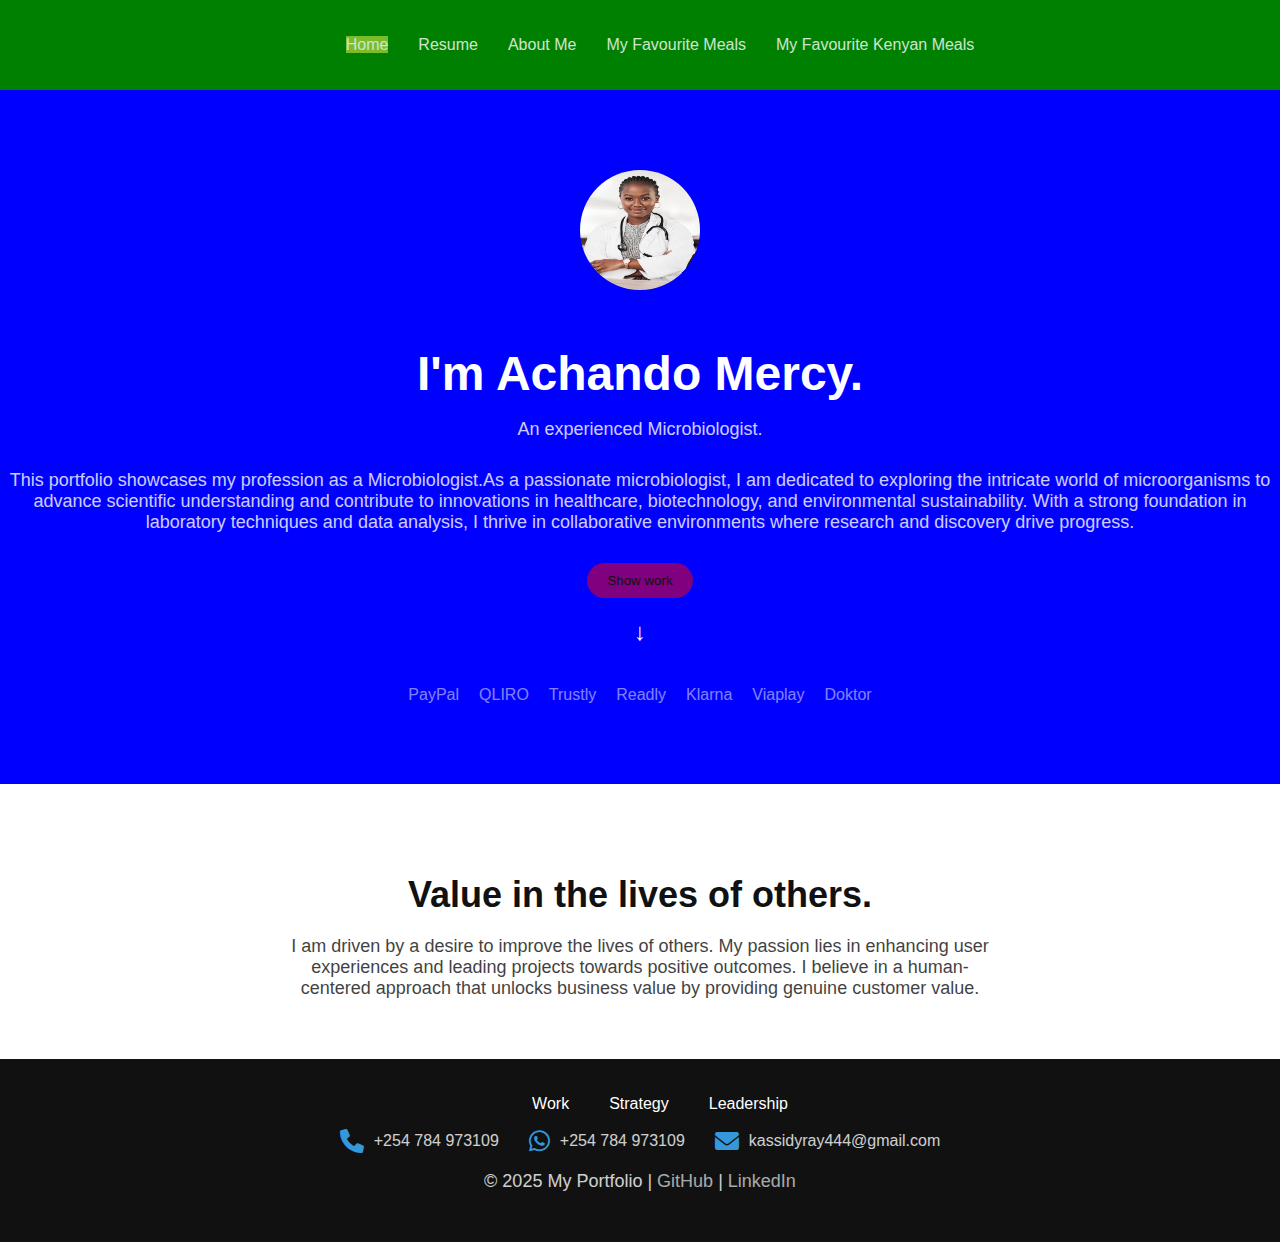
<file: index.html>
<!DOCTYPE html>
<html lang="en">
<head>
  <meta charset="UTF-8">
  <meta name="viewport" content="width=device-width, initial-scale=1.0">
  <title>Portfolio | Home</title>
  <link rel="stylesheet" href="index.css">
   <!-- Link to Font Awesome for icons -->
  <link rel="stylesheet" href="https://cdnjs.cloudflare.com/ajax/libs/font-awesome/6.0.0-beta3/css/all.min.css">
</head>
<body>
  <header style="background-color: green;">
    <nav>
      <ul>
        <li><a href="#home" class="active">Home</a></li>
        <li><a href="resume.html">Resume</a></li>
        <li><a href="aboutpg.html">About Me</a></li>
        <li><a href="recipe.html">My Favourite Meals</a></li>
        <li><a href="recipe2.html">My Favourite Kenyan Meals</a></li>
      </ul>
    </nav>
  </header>

  <section id="home" class="hero">
    <img src="bio4.jpeg" alt="Profile Picture" class="profile-pic">
    <h1>I'm Achando Mercy.</h1>
    <p>An experienced Microbiologist.</p>
    <p>This portfolio showcases my profession as a Microbiologist.As a passionate microbiologist, I am dedicated to exploring the intricate world of microorganisms to advance scientific understanding and contribute to innovations in healthcare, biotechnology, and environmental sustainability. With a strong foundation in laboratory techniques and data analysis, I thrive in collaborative environments where research and discovery drive progress.</p>
    <button onclick="location.href='work.html'" class="button1">Show work</button>
    <div class="arrow">↓</div>
    <div class="brands">
      <span>PayPal</span>
      <span>QLIRO</span>
      <span>Trustly</span>
      <span>Readly</span>
      <span>Klarna</span>
      <span>Viaplay</span>
      <span>Doktor</span>
    </div>
  </section>

  <section class="value-section">
    <h2>Value in the lives of others.</h2>
    <p>I am driven by a desire to improve the lives of others. My passion lies in enhancing user experiences and leading projects towards positive outcomes. I believe in a human-centered approach that unlocks business value by providing genuine customer value.</p>
  </section>

  <footer>
    <nav>
      <ul>
        <li>Work</li>
        <li>Strategy</li>
        <li>Leadership</li>
      </ul>
    </nav>
    <div class="footer-content">
      <!-- Phone Number -->
      <div class="footer-item">
        <i class="fas fa-phone"></i>
        <a href="tel:+254 784 973109">+254 784 973109</a>
      </div>

      <!-- WhatsApp Number -->
      <div class="footer-item">
        <i class="fab fa-whatsapp"></i>
        <a href="https://wa.me/+254 784 973109" target="_blank">+254 784 973109</a>
      </div>

      <!-- Email -->
      <div class="footer-item">
        <i class="fas fa-envelope"></i>
        <a href="mailto:kassidyray444@gmail.com">kassidyray444@gmail.com</a>
      </div>
    </div>
    <p>&copy; 2025 My Portfolio | <a href="https://github.com/kassidy-ray" target="_blank">GitHub</a> | <a href="https://www.linkedin.com/in/yourprofile" target="_blank">LinkedIn</a></p>
  </footer>
</body>
</html>
</file>
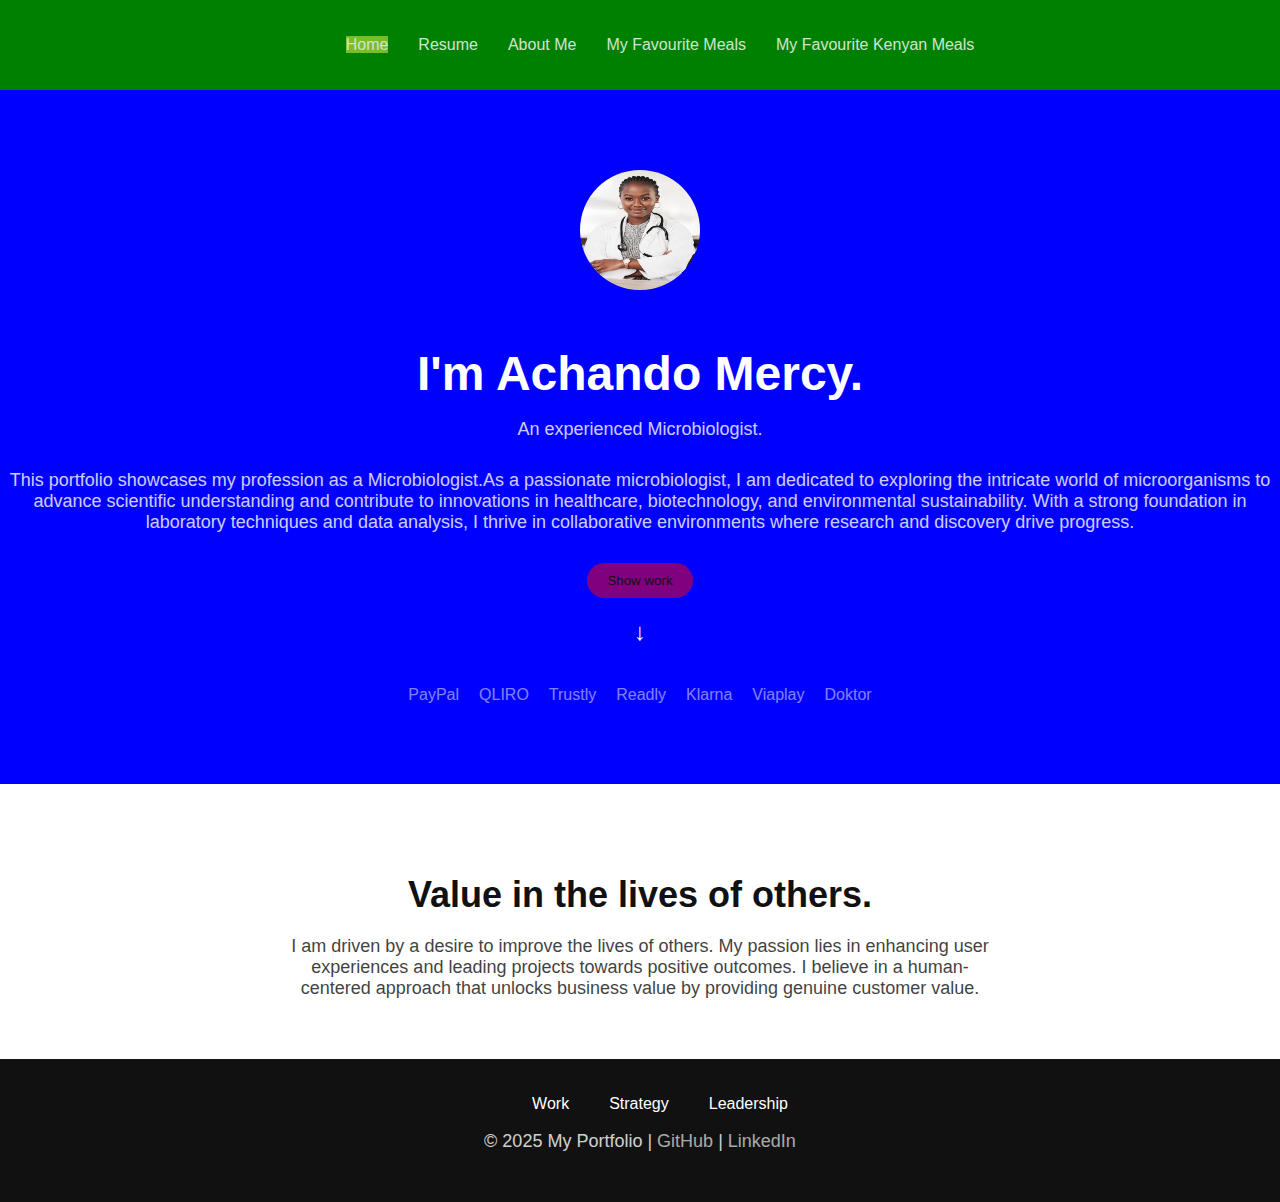
<file: portfolio.html>
<!DOCTYPE html>
<html lang="en">
<head>
  <meta charset="UTF-8">
  <meta name="viewport" content="width=device-width, initial-scale=1.0">
  <title>Portfolio | Home</title>
  <link rel="stylesheet" href="index.css">
</head>
<body>
  <header style="background-color: green;">
    <nav>
      <ul>
        <li><a href="#home" class="active">Home</a></li>
        <li><a href="resume.html">Resume</a></li>
        <li><a href="aboutpg.html">About Me</a></li>
        <li><a href="recipe.html">My Favourite Meals</a></li>
        <li><a href="recipe2.html">My Favourite Kenyan Meals</a></li>
      </ul>
    </nav>
  </header>

  <section id="home" class="hero">
    <img src="bio4.jpeg" alt="Profile Picture" class="profile-pic">
    <h1>I'm Achando Mercy.</h1>
    <p>An experienced Microbiologist.</p>
    <p>This portfolio showcases my profession as a Microbiologist.As a passionate microbiologist, I am dedicated to exploring the intricate world of microorganisms to advance scientific understanding and contribute to innovations in healthcare, biotechnology, and environmental sustainability. With a strong foundation in laboratory techniques and data analysis, I thrive in collaborative environments where research and discovery drive progress.</p>
    <button onclick="location.href='work.html'" class="button1">Show work</button>
    <div class="arrow">↓</div>
    <div class="brands">
      <span>PayPal</span>
      <span>QLIRO</span>
      <span>Trustly</span>
      <span>Readly</span>
      <span>Klarna</span>
      <span>Viaplay</span>
      <span>Doktor</span>
    </div>
  </section>

  <section class="value-section">
    <h2>Value in the lives of others.</h2>
    <p>I am driven by a desire to improve the lives of others. My passion lies in enhancing user experiences and leading projects towards positive outcomes. I believe in a human-centered approach that unlocks business value by providing genuine customer value.</p>
  </section>

  <footer>
    <nav>
      <ul>
        <li>Work</li>
        <li>Strategy</li>
        <li>Leadership</li>
      </ul>
    </nav>
    <p>&copy; 2025 My Portfolio | <a href="https://github.com/yourusername" target="_blank">GitHub</a> | <a href="https://www.linkedin.com/in/yourprofile" target="_blank">LinkedIn</a></p>
  </footer>
</body>
</html>
</file>
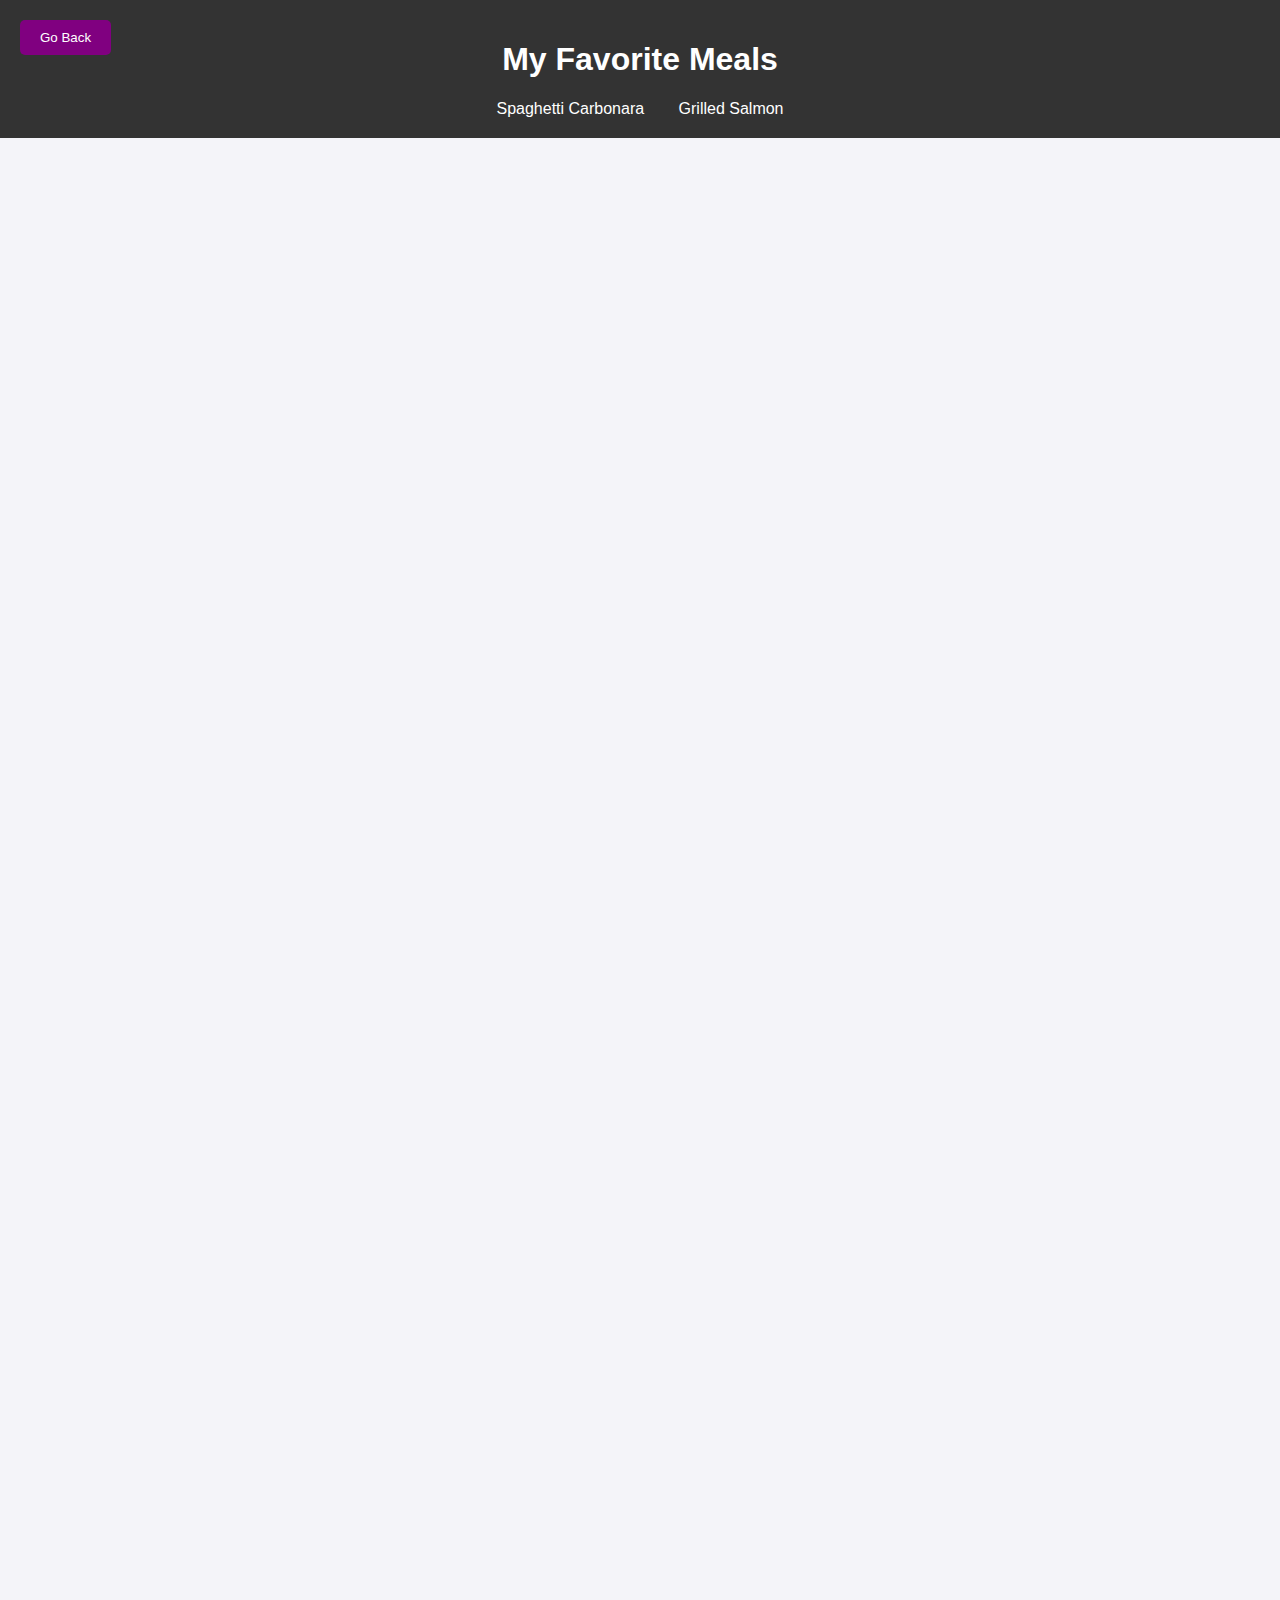
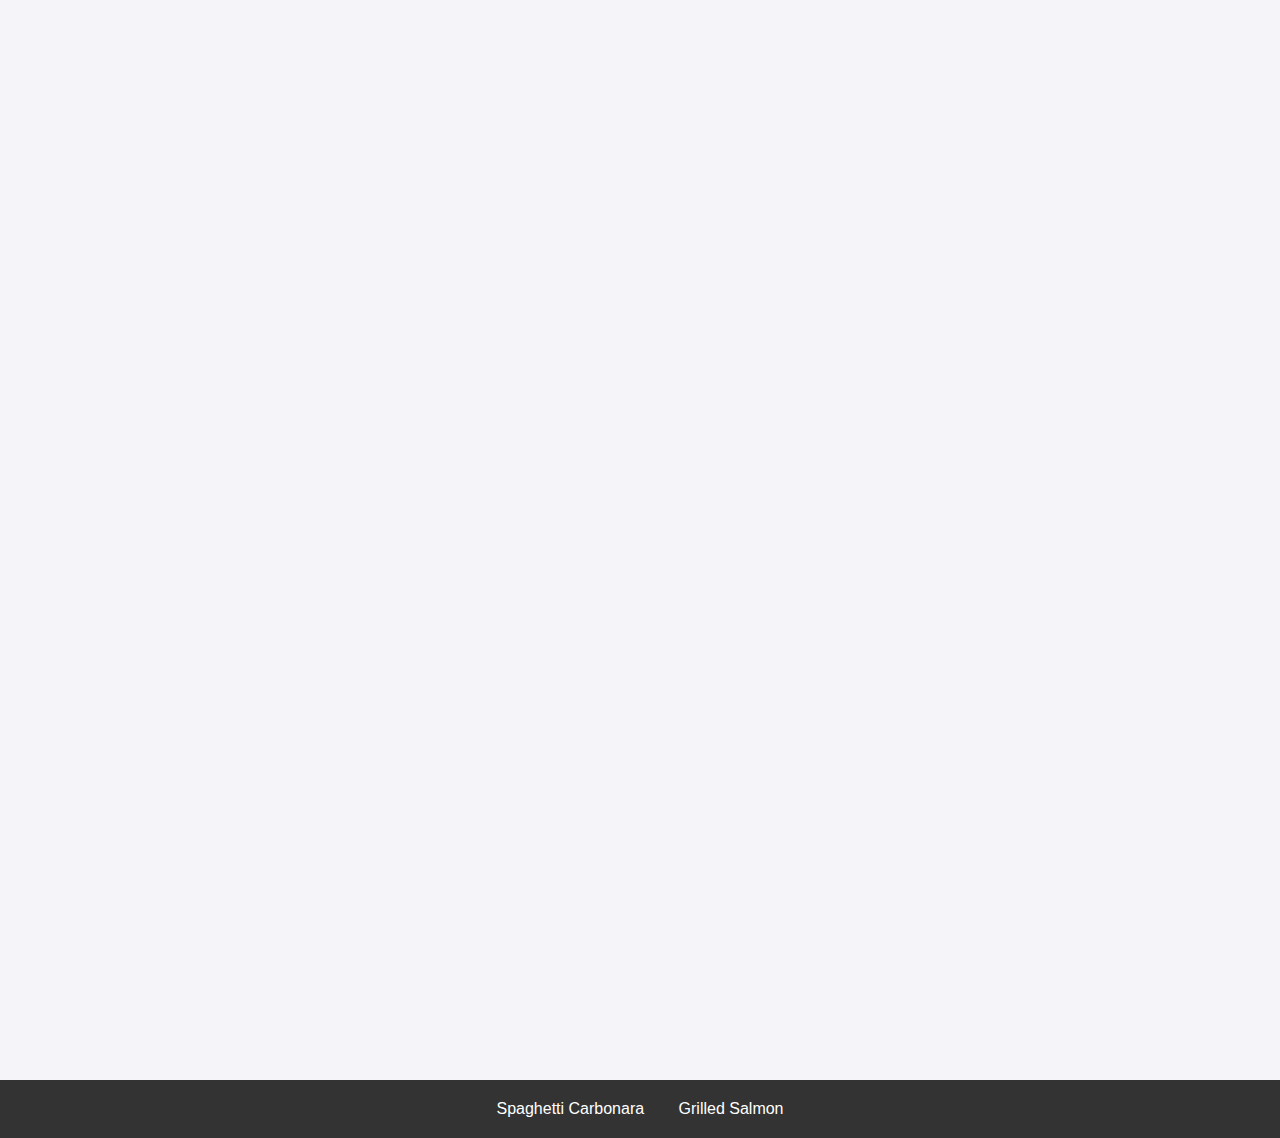
<file: recipe.html>
<!DOCTYPE html>
<html lang="en">
<head>
    <meta charset="UTF-8">
    <meta name="viewport" content="width=device-width, initial-scale=1.0">
    <title>Achando Mercy - Webpage</title>
    <style>
        body {
            font-family: Arial, sans-serif;
            margin: 0;
            padding: 0;
            background-color: #f4f4f9;
        }
        header, footer {
            background-color: #333;
            color: white;
            text-align: center;
            padding: 20px 0;
        }
        section {
            margin: 20px auto;
            max-width: 800px;
            background-color: white;
            padding: 20px;
            border-radius: 10px;
            box-shadow: 0 4px 6px rgba(0, 0, 0, 0.1);
            transition: transform 0.3s ease-in-out;
        }
        section:hover {
            transform: scale(1.03);
        }
        img {
            width: 100%;
            border-radius: 10px;
        }
        ul {
            list-style-type: disc;
            margin-left: 20px;
        }
        nav a {
            margin: 0 15px;
            color: white;
            text-decoration: none;
        }
        nav a:hover {
            text-decoration: underline;
        }
        .fade-in {
            opacity: 0;
            animation: fadeIn 1.5s ease-in forwards;
        }
        @keyframes fadeIn {
            from { opacity: 0; }
            to { opacity: 1; }
        }
        .back-button {
            position: absolute;
            top: 20px;
            left: 20px;
            padding: 10px 20px;
            background-color:purple;
            color: white;
            border: none;
            border-radius: 5px;
            cursor: pointer;
            text-align: center;
            text-decoration: none;
        }
        .back-button:hover {
            background-color: blue;
            transition: background-color 0.3s ease-in-out;
            transform: scale(1.1);

        }
    </style>
    <script>
        document.addEventListener("DOMContentLoaded", () => {
            const sections = document.querySelectorAll("section");
            sections.forEach((section, index) => {
                setTimeout(() => {
                    section.classList.add("fade-in");
                }, index * 300);
            });
        });
    </script>
</head>
<body>
    <button class="back-button" onclick="history.back()">Go Back</button>

    <header>
        <h1>My  Favorite Meals</h1>
        <nav>
            <a href="food1.jpeg">Spaghetti Carbonara</a>
            <a href="food2.jpeg">Grilled Salmon</a>
        </nav>
    </header>

    <section id="meal1">
        <h2>Spaghetti Carbonara</h2>
        <img src="food1.jpeg" alt="Spaghetti Carbonara">
        <h3>Ingredients:</h3>
        <ul>
            <li>Spaghetti</li>
            <li>Egg yolks</li>
            <li>Pancetta</li>
            <li>Parmesan cheese</li>
            <li>Black pepper</li>
        </ul>
        <h3>Instructions:</h3>
        <p>Boil the pasta, cook the pancetta, and mix with egg yolks and parmesan. Combine with pasta and season with black pepper.</p>
        <h3>Nutritional Information:</h3>
        <p>Approximately 500 calories per serving.</p>
    </section>

    <section id="meal2">
        <h2>Grilled Salmon</h2>
        <img src="food2.jpeg" alt="Grilled Salmon">
        <h3>Ingredients:</h3>
        <ul>
            <li>Salmon fillet</li>
            <li>Olive oil</li>
            <li>Garlic</li>
            <li>Lemon juice</li>
            <li>Herbs</li>
        </ul>
        <h3>Instructions:</h3>
        <p>Marinate the salmon in olive oil, garlic, and herbs. Grill for 10-15 minutes and finish with lemon juice.</p>
        <h3>Nutritional Information:</h3>
        <p>Approximately 300 calories per serving.</p>
    </section>

    <footer>
        <nav>
            <a href="#meal1">Spaghetti Carbonara</a>
            <a href="#meal2">Grilled Salmon</a>
        </nav>
    </footer>
</body>
</html>
</file>
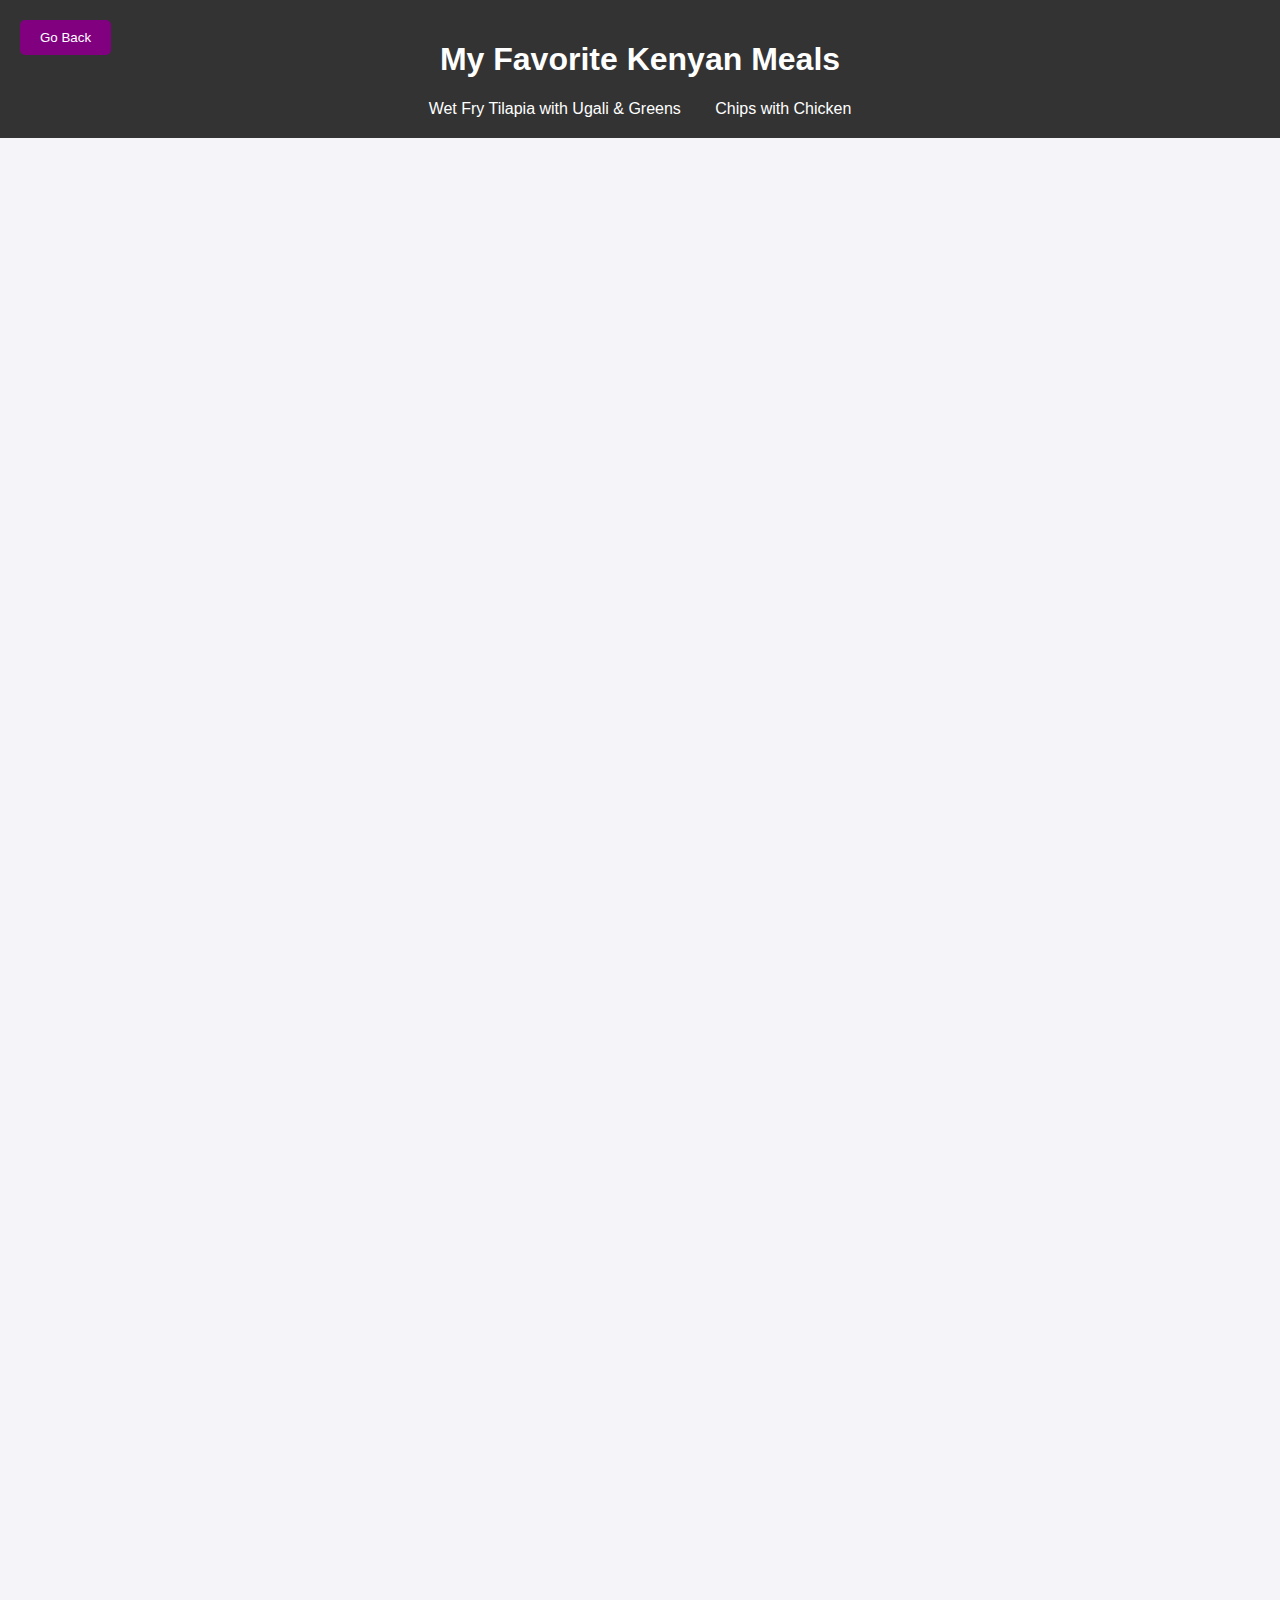
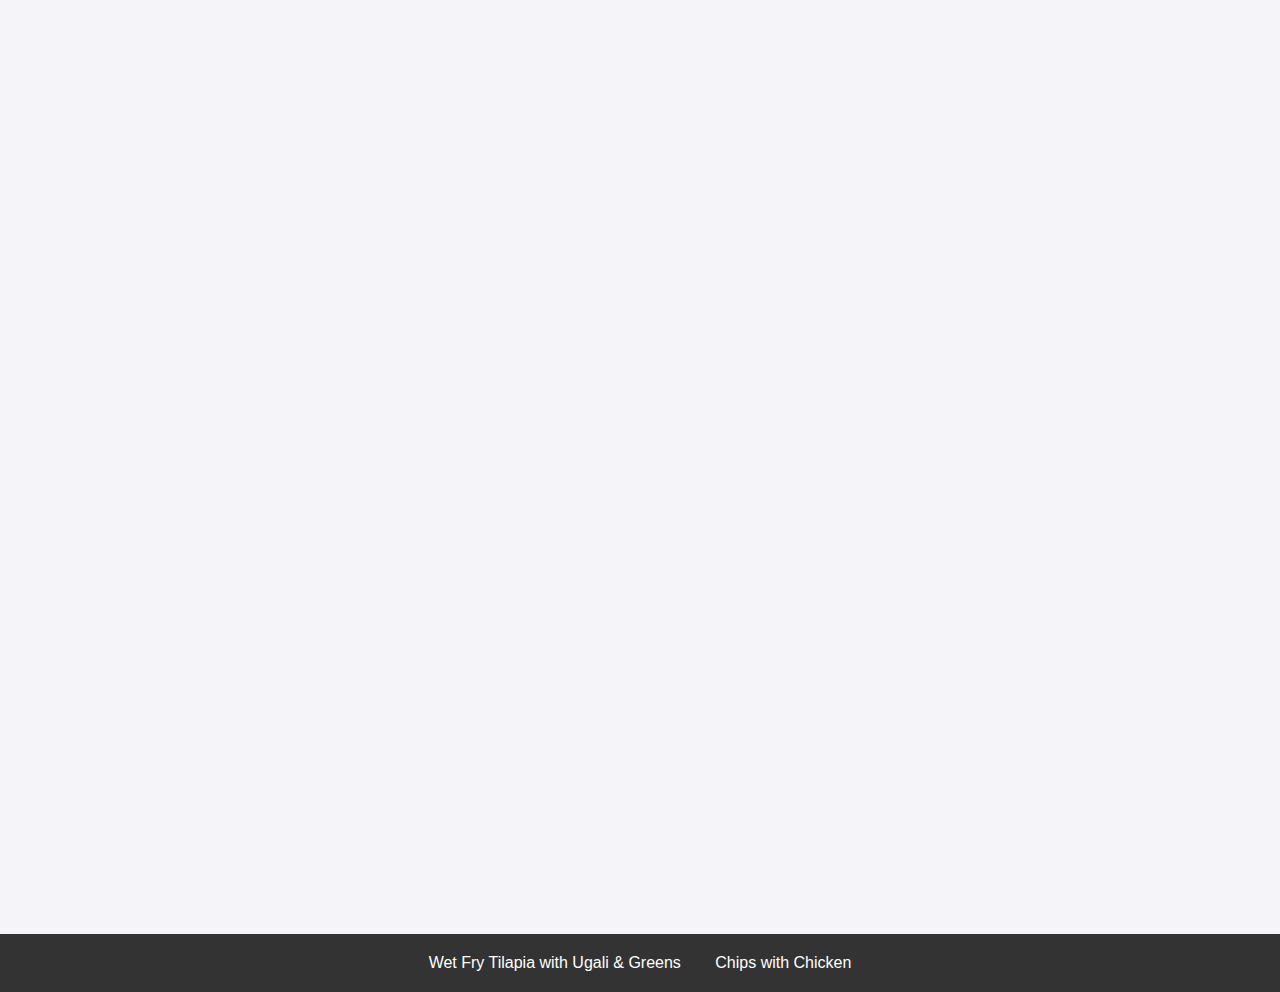
<file: recipe2.html>
<!DOCTYPE html>
<html lang="en">
<head>
    <meta charset="UTF-8">
    <meta name="viewport" content="width=device-width, initial-scale=1.0">
    <title>Achando Mercy - Webpage</title>
    <style>
        body {
            font-family: Arial, sans-serif;
            margin: 0;
            padding: 0;
            background-color: #f4f4f9;
        }
        header, footer {
            background-color: #333;
            color: white;
            text-align: center;
            padding: 20px 0;
        }
        section {
            margin: 20px auto;
            max-width: 800px;
            background-color: white;
            padding: 20px;
            border-radius: 10px;
            box-shadow: 0 4px 6px rgba(0, 0, 0, 0.1);
            transition: transform 0.3s ease-in-out;
        }
        section:hover {
            transform: scale(1.03);
        }
        img {
            width: 100%;
            border-radius: 10px;
        }
        ul {
            list-style-type: disc;
            margin-left: 20px;
        }
        nav a {
            margin: 0 15px;
            color: white;
            text-decoration: none;
        }
        nav a:hover {
            text-decoration: underline;
        }
        .fade-in {
            opacity: 0;
            animation: fadeIn 1.5s ease-in forwards;
        }
        @keyframes fadeIn {
            from { opacity: 0; }
            to { opacity: 1; }
        }
        .back-button {
            position: absolute;
            top: 20px;
            left: 20px;
            padding: 10px 20px;
            background-color:purple;
            color: white;
            border: none;
            border-radius: 5px;
            cursor: pointer;
            text-align: center;
            text-decoration: none;
        }
        .back-button:hover {
            background-color: blue;
            transition: background-color 0.3s ease-in-out;
            transform: scale(1.1);

        }
    </style>
    <script>
        document.addEventListener("DOMContentLoaded", () => {
            const sections = document.querySelectorAll("section");
            sections.forEach((section, index) => {
                setTimeout(() => {
                    section.classList.add("fade-in");
                }, index * 300);
            });
        });
    </script>
</head>
<body>
    <button class="back-button" onclick="history.back()">Go Back</button>

    <header>
        <h1>My Favorite Kenyan Meals</h1>
        <nav>
            <a href="fish1 (1).jpeg">Wet Fry Tilapia with Ugali & Greens</a>
            <a href="chips and chicken1 (1).jpeg">Chips with Chicken</a>
        </nav>
    </header>

    <section id="meal1">
        <h2>Wet Fry Tilapia with Ugali & Greens</h2>
        <img src="fish2.jpeg" alt="Wet Fry Tilapia with Ugali & Greens">
        <h3>Ingredients:</h3>
        <ul>
            <li>Tilapia fish</li>
            <li>Onions</li>
            <li>Tomatoes</li>
            <li>Garlic & Ginger</li>
            <li>Vegetable oil</li>
            <li>Salt & spices</li>
            <li>Ugali (maize flour)</li>
            <li>Kale/Spinach</li>
        </ul>
        <h3>Instructions:</h3>
        <p>Fry onions, garlic, and ginger. Add tomatoes and spices, then cook tilapia in the mixture. Prepare ugali and greens separately.</p>
        <h3>Nutritional Information:</h3>
        <p>Approximately 600 calories per serving.</p>
    </section>

    <section id="meal2">
        <h2>Chips with Chicken</h2>
        <img src="chips and chicken1 (2).jpeg" alt="Chips with Chicken">
        <h3>Ingredients:</h3>
        <ul>
            <li>Potatoes</li>
            <li>Chicken pieces</li>
            <li>Vegetable oil</li>
            <li>Salt & spices</li>
            <li>Garlic & herbs</li>
        </ul>
        <h3>Instructions:</h3>
        <p>Fry the potatoes until golden. Marinate and grill or fry the chicken with spices and garlic.</p>
        <h3>Nutritional Information:</h3>
        <p>Approximately 700 calories per serving.</p>
    </section>

    <footer>
        <nav>
            <a href="#meal1">Wet Fry Tilapia with Ugali & Greens</a>
            <a href="#meal2">Chips with Chicken</a>
        </nav>
    </footer>
</body>
</html>
</file>
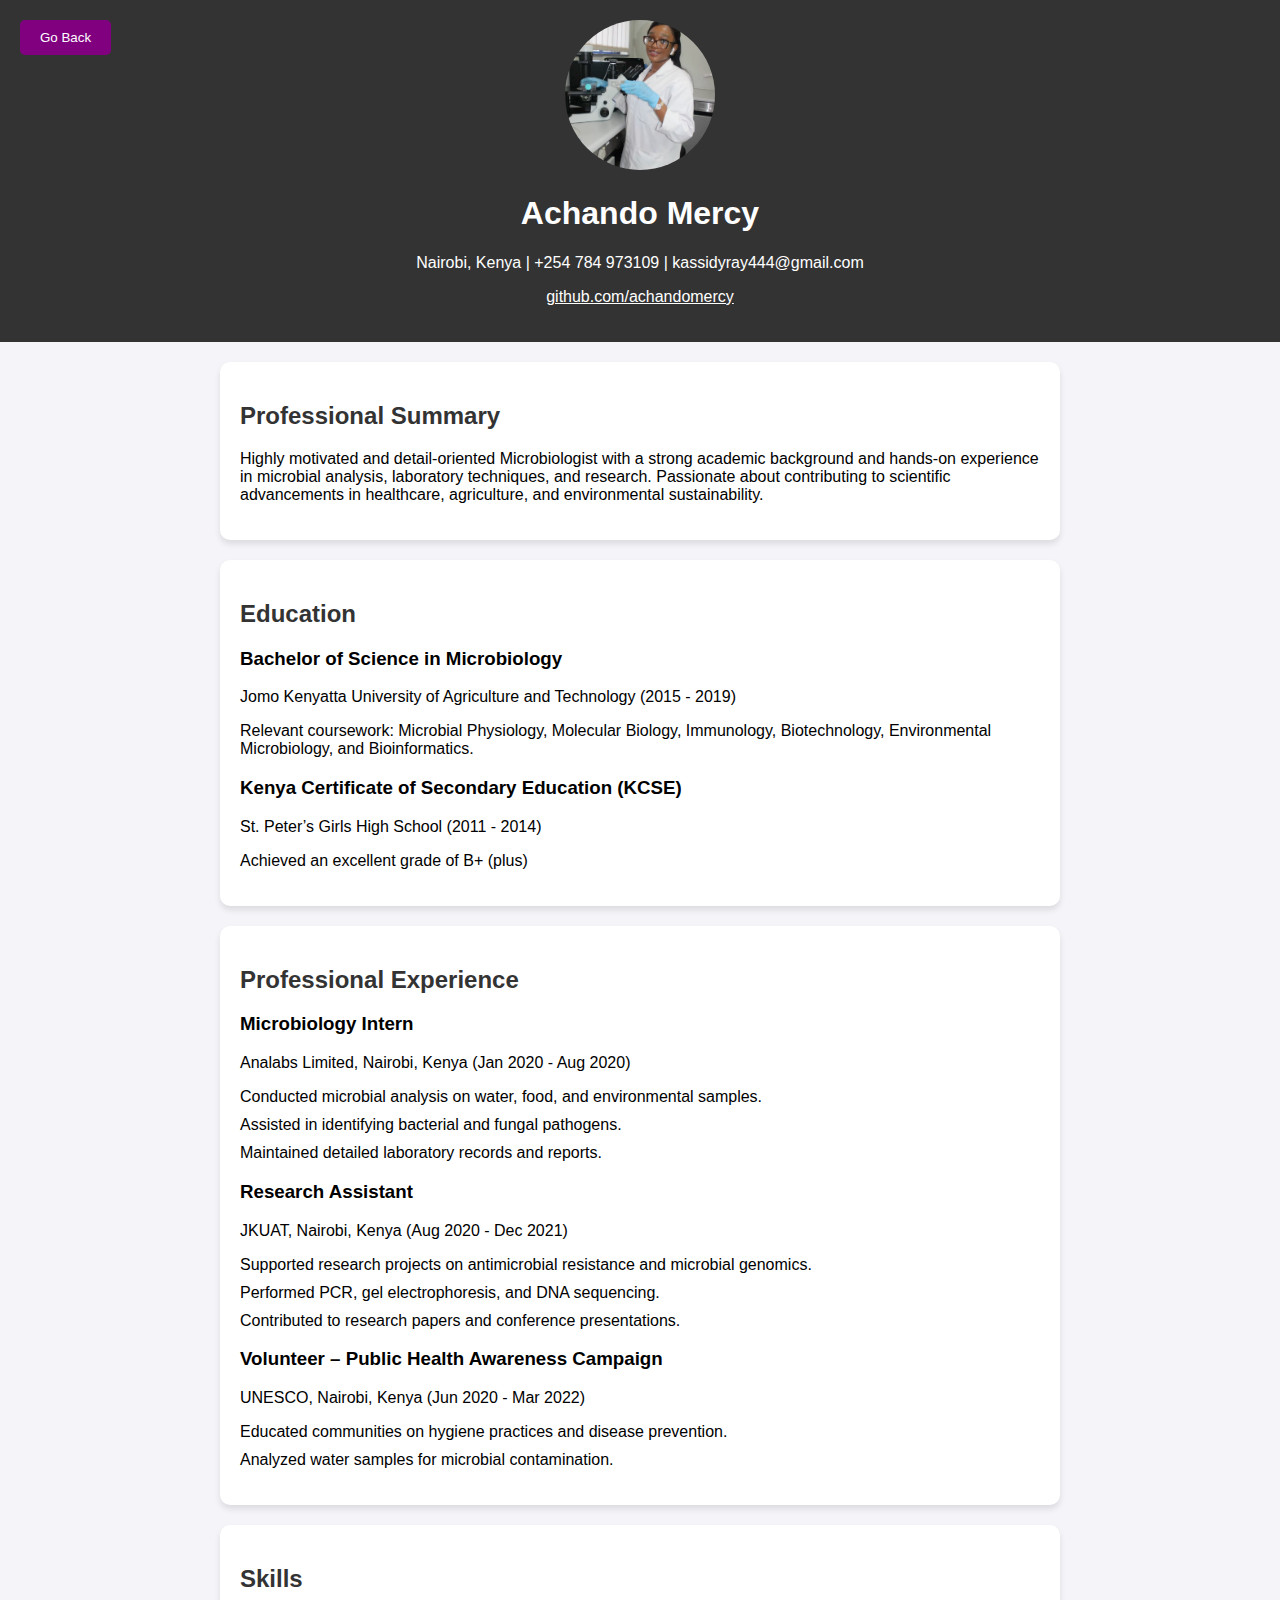
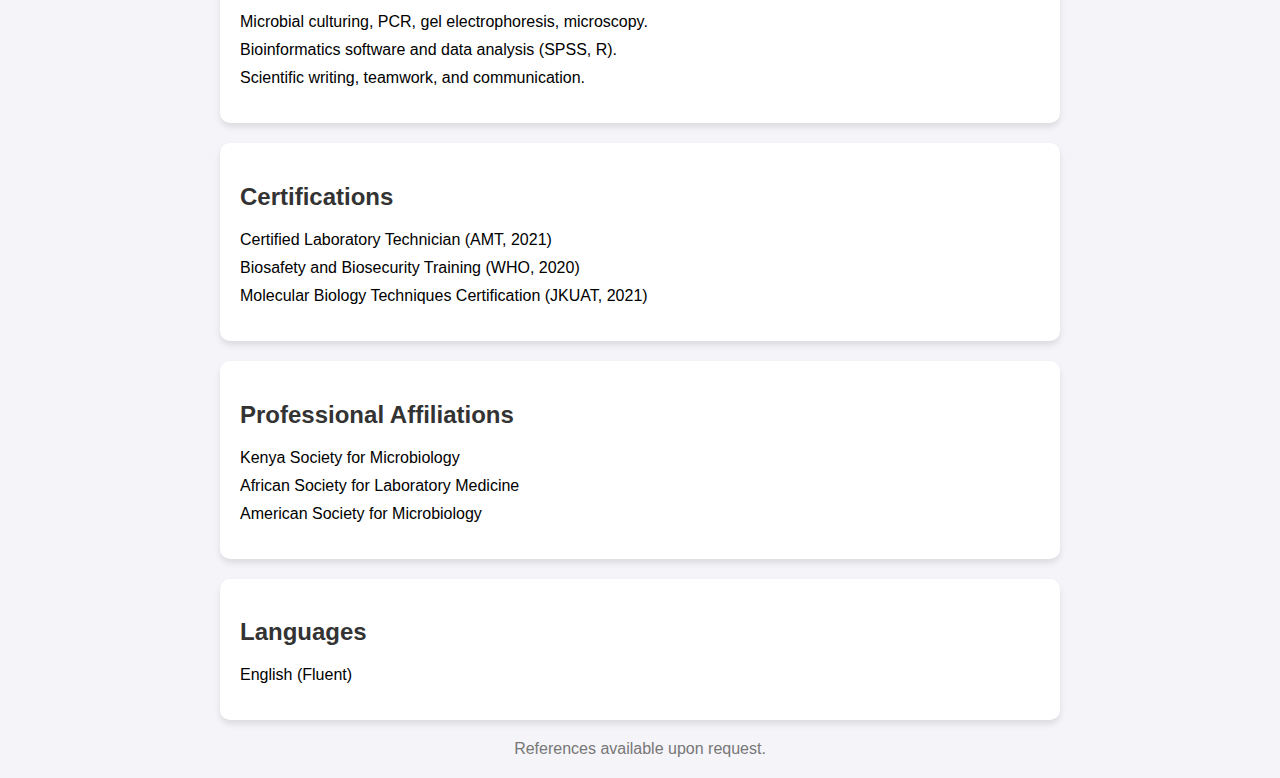
<file: resume.html>
<!DOCTYPE html>
<html lang="en">
<head>
    <meta charset="UTF-8">
    <meta name="viewport" content="width=device-width, initial-scale=1.0">
    <title>Achando Mercy - Resume</title>
    <style>
        body {
            font-family: Arial, sans-serif;
            margin: 0;
            padding: 0;
            background-color: #f4f4f9;
        }
        header {
            background-color: #333;
            color: white;
            text-align: center;
            padding: 20px 0;
        }
        .profile-pic img {
            border-radius: 50%;
            width: 150px;
            height: 150px;
            object-fit: cover;
        }
        section {
            margin: 20px auto;
            max-width: 800px;
            background-color: white;
            padding: 20px;
            border-radius: 10px;
            box-shadow: 0 4px 6px rgba(0, 0, 0, 0.1);
        }
        h2 {
            color: #333;
        }
        ul {
            list-style-type: none;
            padding: 0;
        }
        ul li {
            margin-bottom: 10px;
        }
        footer {
            text-align: center;
            margin: 20px 0;
            color: #777;
        }
        .highlight {
            background-color: yellow;
        }
        .back-button {
            position: absolute;
            top: 20px;
            left: 20px;
            padding: 10px 20px;
            background-color:purple;
            color: white;
            border: none;
            border-radius: 5px;
            cursor: pointer;
            text-align: center;
            text-decoration: none;
        }
        .back-button:hover {
            background-color: blue;
            transition: background-color 0.3s ease-in-out;
            transform: scale(1.1);

        }
    </style>
    <script>
        function highlightSkills() {
            const skills = document.querySelectorAll("section:nth-child(6) li");
            skills.forEach(skill => {
                skill.classList.toggle("highlight");
            });
        }

        window.addEventListener("load", () => {
            setInterval(highlightSkills, 2000);
        });
    </script>
</head>
<body>
    <button class="back-button" onclick="history.back()">Go Back</button>
    <header>
        <div class="profile-pic">
            <img src="bio3.jpeg" alt="Achando Mercy Profile Picture">
        </div>
        <h1>Achando Mercy</h1>
        <p>Nairobi, Kenya | +254 784 973109 | kassidyray444@gmail.com</p>
        <p><a href="https://www.github.com/achandomercy" style="color: white;">github.com/achandomercy</a></p>
    </header>

    <section>
        <h2>Professional Summary</h2>
        <p>Highly motivated and detail-oriented Microbiologist with a strong academic background and hands-on experience in microbial analysis, laboratory techniques, and research. Passionate about contributing to scientific advancements in healthcare, agriculture, and environmental sustainability.</p>
    </section>

    <section>
        <h2>Education</h2>
        <h3>Bachelor of Science in Microbiology</h3>
        <p>Jomo Kenyatta University of Agriculture and Technology (2015 - 2019)</p>
        <p>Relevant coursework: Microbial Physiology, Molecular Biology, Immunology, Biotechnology, Environmental Microbiology, and Bioinformatics.</p>

        <h3>Kenya Certificate of Secondary Education (KCSE)</h3>
        <p>St. Peter’s Girls High School (2011 - 2014)</p>
        <p>Achieved an excellent grade of B+ (plus)</p>
    </section>

    <section>
        <h2>Professional Experience</h2>
        <h3>Microbiology Intern</h3>
        <p>Analabs Limited, Nairobi, Kenya (Jan 2020 - Aug 2020)</p>
        <ul>
            <li>Conducted microbial analysis on water, food, and environmental samples.</li>
            <li>Assisted in identifying bacterial and fungal pathogens.</li>
            <li>Maintained detailed laboratory records and reports.</li>
        </ul>

        <h3>Research Assistant</h3>
        <p>JKUAT, Nairobi, Kenya (Aug 2020 - Dec 2021)</p>
        <ul>
            <li>Supported research projects on antimicrobial resistance and microbial genomics.</li>
            <li>Performed PCR, gel electrophoresis, and DNA sequencing.</li>
            <li>Contributed to research papers and conference presentations.</li>
        </ul>

        <h3>Volunteer – Public Health Awareness Campaign</h3>
        <p>UNESCO, Nairobi, Kenya (Jun 2020 - Mar 2022)</p>
        <ul>
            <li>Educated communities on hygiene practices and disease prevention.</li>
            <li>Analyzed water samples for microbial contamination.</li>
        </ul>
    </section>

    <section>
        <h2>Skills</h2>
        <ul>
            <li>Microbial culturing, PCR, gel electrophoresis, microscopy.</li>
            <li>Bioinformatics software and data analysis (SPSS, R).</li>
            <li>Scientific writing, teamwork, and communication.</li>
        </ul>
    </section>

    <section>
        <h2>Certifications</h2>
        <ul>
            <li>Certified Laboratory Technician (AMT, 2021)</li>
            <li>Biosafety and Biosecurity Training (WHO, 2020)</li>
            <li>Molecular Biology Techniques Certification (JKUAT, 2021)</li>
        </ul>
    </section>

    <section>
        <h2>Professional Affiliations</h2>
        <ul>
            <li>Kenya Society for Microbiology</li>
            <li>African Society for Laboratory Medicine</li>
            <li>American Society for Microbiology</li>
        </ul>
    </section>

    <section>
        <h2>Languages</h2>
        <ul>
            <li>English (Fluent)</li>
        </ul>
    </section>

    <footer>
        <p>References available upon request.</p>
    </footer>
</body>
</html>
</file>
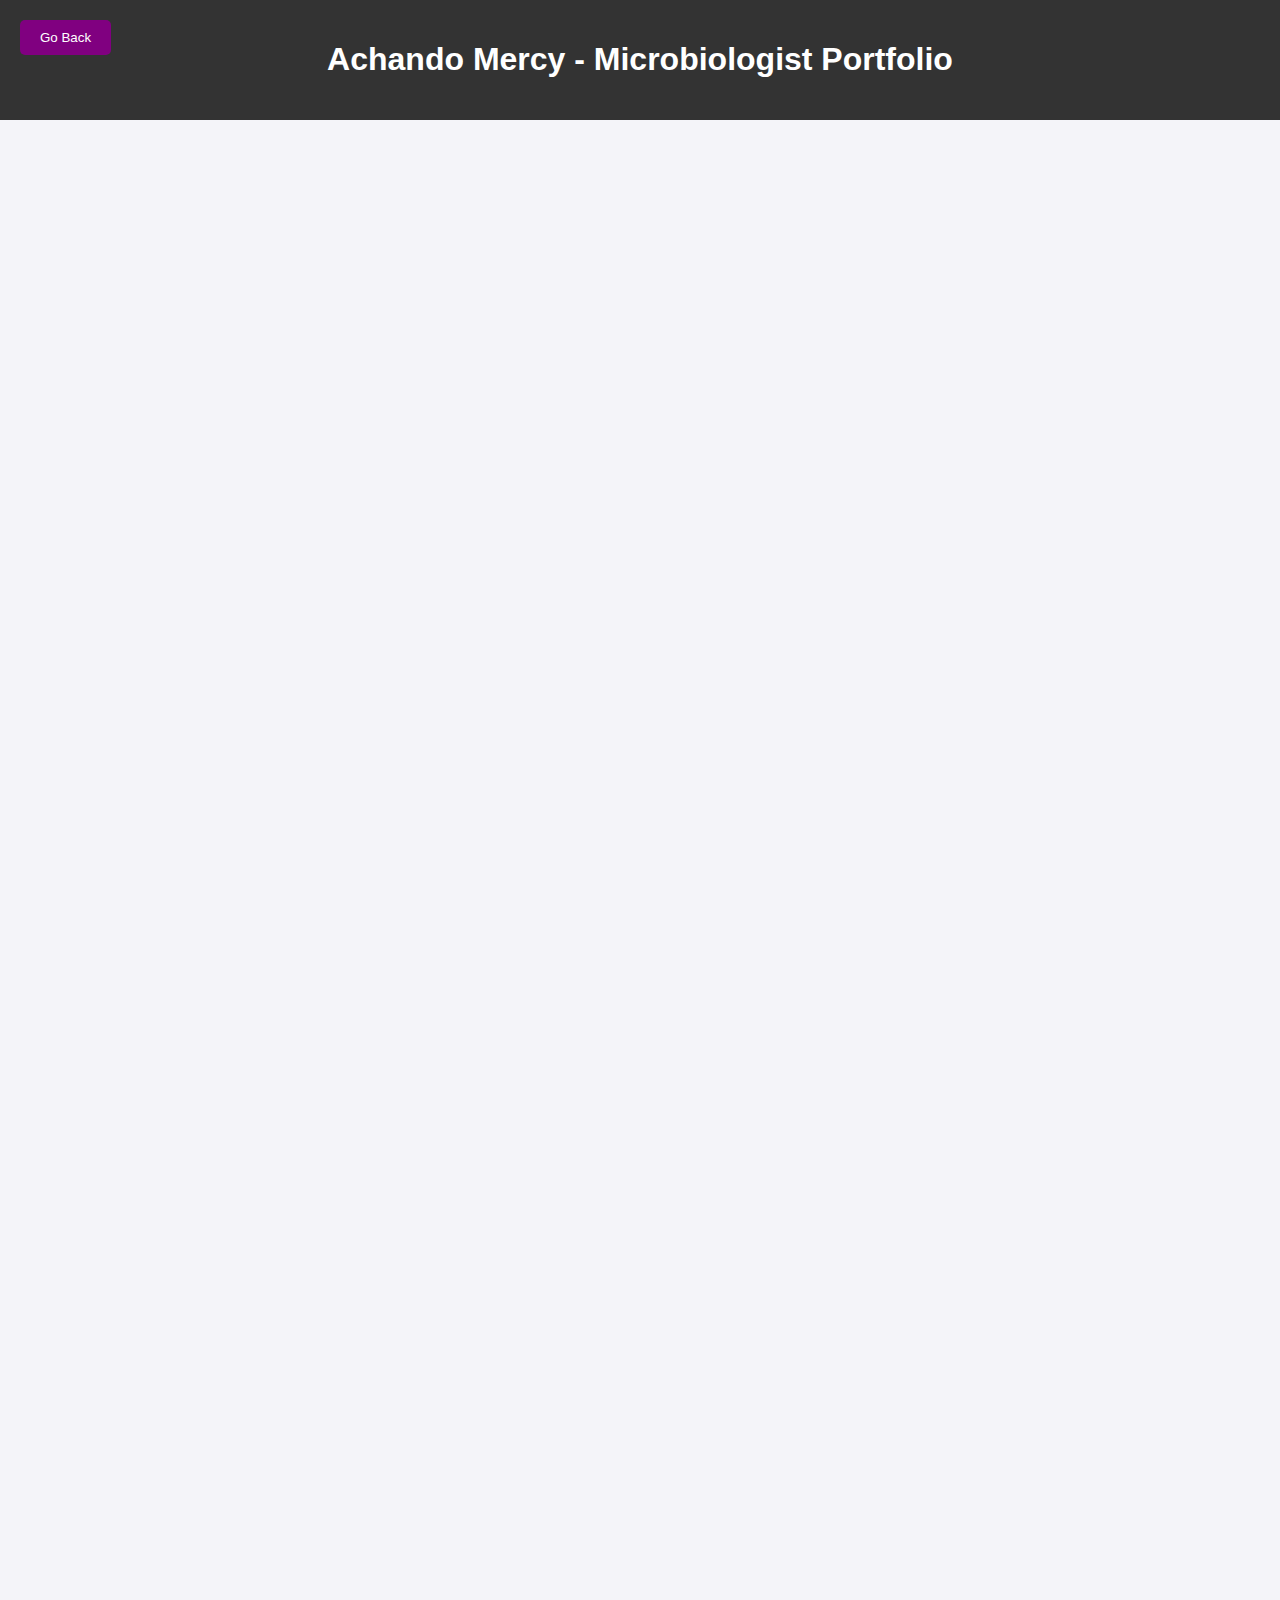
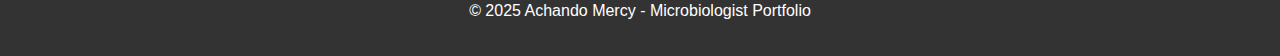
<file: work.html>
<!DOCTYPE html>
<html lang="en">
<head>
    <meta charset="UTF-8">
    <meta name="viewport" content="width=device-width, initial-scale=1.0">
    <title>Achando Mercy - Microbiologist Portfolio</title>
    <style>
        body {
            font-family: Arial, sans-serif;
            margin: 0;
            padding: 0;
            background-color: #f4f4f9;
        }
        header, footer {
            background-color: #333;
            color: white;
            text-align: center;
            padding: 20px 0;
        }
        section {
            margin: 20px auto;
            max-width: 800px;
            background-color: white;
            padding: 20px;
            border-radius: 10px;
            box-shadow: 0 4px 6px rgba(0, 0, 0, 0.1);
            transition: transform 0.3s ease-in-out;
        }
        section:hover {
            transform: scale(1.03);
        }
        img {
            width: 100%;
            border-radius: 10px;
        }
        ul {
            list-style-type: disc;
            margin-left: 20px;
        }
        nav a {
            margin: 0 15px;
            color: white;
            text-decoration: none;
        }
        nav a:hover {
            text-decoration: underline;
        }
        .fade-in {
            opacity: 0;
            animation: fadeIn 1.5s ease-in forwards;
        }
        @keyframes fadeIn {
            from { opacity: 0; }
            to { opacity: 1; }
        }
        .back-button {
            position: absolute;
            top: 20px;
            left: 20px;
            padding: 10px 20px;
            background-color:purple;
            color: white;
            border: none;
            border-radius: 5px;
            cursor: pointer;
            text-align: center;
            text-decoration: none;
        }
        .back-button:hover {
            background-color: blue;
            transition: background-color 0.3s ease-in-out;
            transform: scale(1.1);

        }
    </style>
    <script>
        document.addEventListener("DOMContentLoaded", () => {
            const sections = document.querySelectorAll("section");
            sections.forEach((section, index) => {
                setTimeout(() => {
                    section.classList.add("fade-in");
                }, index * 300);
            });
        });
    </script>
</head>
<body>
    <button class="back-button" onclick="history.back()">Go Back</button>

    <header>
        <h1>Achando Mercy - Microbiologist Portfolio</h1>
    </header>

    <section>
        <h2>Professional Experience</h2>
        <p>Experienced Microbiologist with expertise in microbial analysis, laboratory techniques, and research in antimicrobial resistance and microbial genomics.</p>
        <img src="bio1.jpeg" alt="Achando Mercy at work">
    </section>

    <section>
        <h2>Achievements & Awards</h2>
        <ul>
            <li>Certified Laboratory Technician (AMT, 2021)</li>
            <li>Biosafety and Biosecurity Training (WHO, 2020)</li>
            <li>Molecular Biology Techniques Certification (JKUAT, 2021)</li>
            <li>Outstanding Research Award in Antimicrobial Resistance (2022)</li>
        </ul>
        <img src="awards.jpeg" alt="Achando Mercy receiving an award">
    </section>

    <section>
        <h2>Work Life Routine</h2>
        <p>Daily tasks include microbial culturing, DNA extraction, PCR, gel electrophoresis, and data analysis. Active in public health campaigns and community awareness programs.</p>
        <img src="bio6.jpeg" alt="Achando Mercy in the lab">
    </section>

    <footer>
        <p>&copy; 2025 Achando Mercy - Microbiologist Portfolio</p>
    </footer>
</body>
</html>
</file>
<file: index.css>
/* General Reset */
body {
    margin: 0;
    font-family: 'Inter', sans-serif;
    background-color: #111;
    color: #fff;
  }
  
  /* Header Styles */
  header {
    display: flex;
    justify-content: center;
    padding: 20px 0;
    background-color: #111;
  }
  
  nav ul {
    display: flex;
    list-style: none;
    gap: 30px;
  }
  
  nav a {
    text-decoration: none;
    color: #fff;
    font-weight: 500;
    opacity: 0.8;
  }
  
  nav a:hover {
    opacity: 1;
    background-color: yellowgreen;
  }
  
  /* Hero Section */
  .hero {
    text-align: center;
    padding: 80px 0;
    background-color:blue;
  }
  
  .profile-pic {
    width: 120px;
    height: 120px;
    border-radius: 50%;
    margin-bottom: 20px;
  }
  
  h1 {
    font-size: 48px;
    font-weight: 700;
    margin-bottom: 10px;
  }
  
  p {
    font-size: 18px;
    opacity: 0.8;
    margin-bottom: 30px;
  }
  
  button {
    background-color: #fff;
    color: #111;
    border: none;
    padding: 10px 20px;
    border-radius: 50px;
    cursor: pointer;
  }
  
  button:hover {
    background-color: #ccc;
  }
  
  .arrow {
    font-size: 24px;
    margin-top: 20px;
  }
  
  .brands {
    margin-top: 40px;
    display: flex;
    justify-content: center;
    gap: 20px;
    opacity: 0.5;
  }
  
  /* Value Section */
  .value-section {
    background-color: #fff;
    color: #111;
    padding: 60px 20px;
    text-align: center;
  }
  
  .value-section h2 {
    font-size: 36px;
    margin-bottom: 20px;
  }
  
  .value-section p {
    max-width: 700px;
    margin: 0 auto;
  }
  
  /* Footer */
  footer {
    padding: 20px;
    text-align: center;
  }
  
  footer nav ul {
    justify-content: center;
    gap: 40px;
  }
  
  footer a {
    color: #fff;
    text-decoration: none;
    opacity: 0.8;
  }
  
  footer a:hover {
    opacity: 1;
  }
  
  .button1{
    background-color: purple;
  }
  .button1:hover{
    background-color: yellow;
    transform: scale(1.1);
    transition: ease-in-out 0.5s;
  }

  .active{
    background-color: yellowgreen;
  }
.footer-content {
      display: flex;
      justify-content: center;
      gap: 30px;
      flex-wrap: wrap;
    }
    .footer-item {
      display: flex;
      align-items: center;
      gap: 10px;
    }
    .footer-item i {
      font-size: 24px;
      color: #3498db;
    }
    .footer-item a {
      color: white;
      text-decoration: none;
    }
    .footer-item a:hover {
      color: #3498db;
    }
</file>
